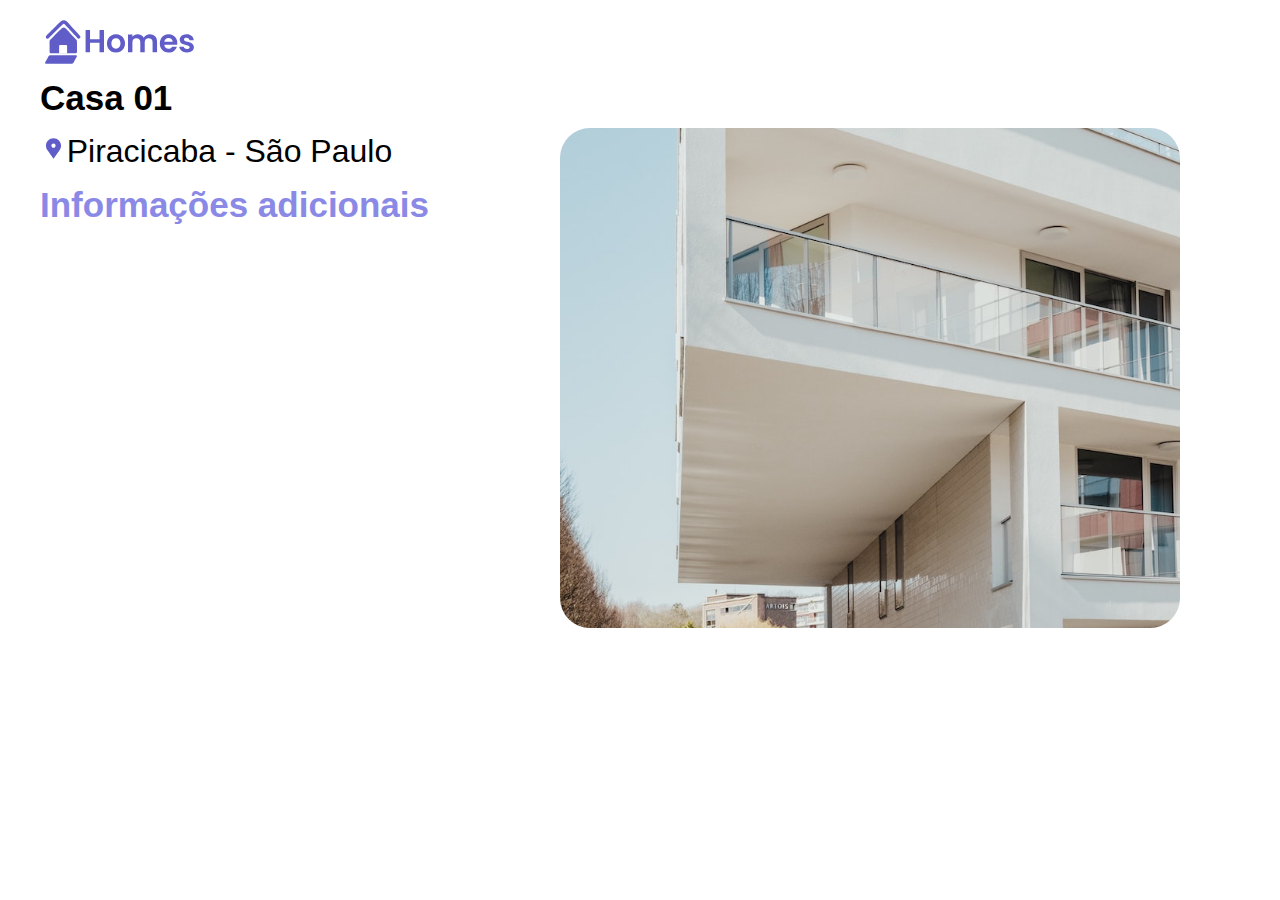
<file: home-apps-html/detalhes.html>
<!DOCTYPE html>
<html lang="en">
<head>
    <meta charset="UTF-8">
    <meta name="viewport" content="width=device-width, initial-scale=1.0">
    <title>Document</title>
    <link rel="stylesheet" href="css/global.css">
    <link rel="stylesheet" href="css/detalhes.css">
    <link rel="shortcut icon" href="img/casaico.png" type="image/x-icon">
</head>
<body>
    <main>
        <a href="index.html">
            <header class="brand-name">
                <img class="brand-logo" alt="logo" src="img/logo.svg">
            </header>
        </a>

       <section class="content">
        <article>
            <img src="img/1.jpg" alt="foto" class="listing-photo" id="img">

             <section class="listing-decription">
                <h2 class="listing-heading" id="titulo">Casa 01</h2>
                <p class="listing-location" id="local">Piracicaba - São Paulo</p>

            <section class="listing-features">
                <h2 class="section-heading">Informações adicionais</h2>
                <ul id="lista-adicionais"></ul>

            </section>

             </section>

        </article>
       </section>

    </main>
</body>
<script src="js/imoveis.js"></script>
<script src="js/detalhes.js"></script>
<script>
    buscarImovel()
</script>
</html>
</file>
<file: home-apps-html/css/global.css>
* {
    margin: 0;
    padding: 0;
}

body {
    font-family: 'Be Vietnam Pro', sans-serif;
}

:root {
    --primary-color: #605DC8;
    --secondary-color: #8B89E6;
    --accent-color: #e8e7fa;
    --shadow-color: #E8E8E8;
}

button.primary {
    padding: 10px;
    border: solid 1px var(--primary-color);
    background: var(--primary-color);
    color: white;
    border-radius: 8px;
}
</file>
<file: home-apps-html/css/detalhes.css>
article {
    padding: 10px 0px 40px 40px !important;
}

h2 {
    font-size: 35px !important;
}

/*Adicionar esta classe*/
.brand-name {
    margin-top: 20px;
    margin-left: 45px;
}

.listing-photo {
    height: 500px;
    width: 50%;
    object-fit: cover;
    border-radius: 30px;
    float: right;
    margin-top: 50px;
    margin-right: 100px;
}

.listing-heading {
    font-size: 48pt;
    font-weight: bold;
    margin-bottom: 15px;
}

.listing-location::before {
    content: url('/img/location-pin.svg') / '';
}

.listing-location {
    font-size: 24pt;
    margin-bottom: 15px;
}

.listing-features>.section-heading {
    color: var(--secondary-color);
    font-size: 24pt;
    margin-bottom: 15px;
}

.listing-features {
    margin-bottom: 20px;
}

.listing-features li {
    font-size: 14pt;
}

li {
    list-style-type: none;
}

.listing-apply .section-heading {
    font-size: 18pt;
    margin-bottom: 15px;
}

label,
input {
    display: block;
}

label {
    color: var(--secondary-color);
    font-weight: bold;
    text-transform: uppercase;
    font-size: 12pt;
}

input {
    font-size: 16pt;
    margin-bottom: 15px;
    padding: 10px;
    width: 400px;
    border-top: none;
    border-right: none;
    border-left: none;
    border-bottom: solid .3px;
}

@media (max-width: 1024px) {
    .listing-photo {
        width: 100%;
        height: 400px;
    }
}
</file>
